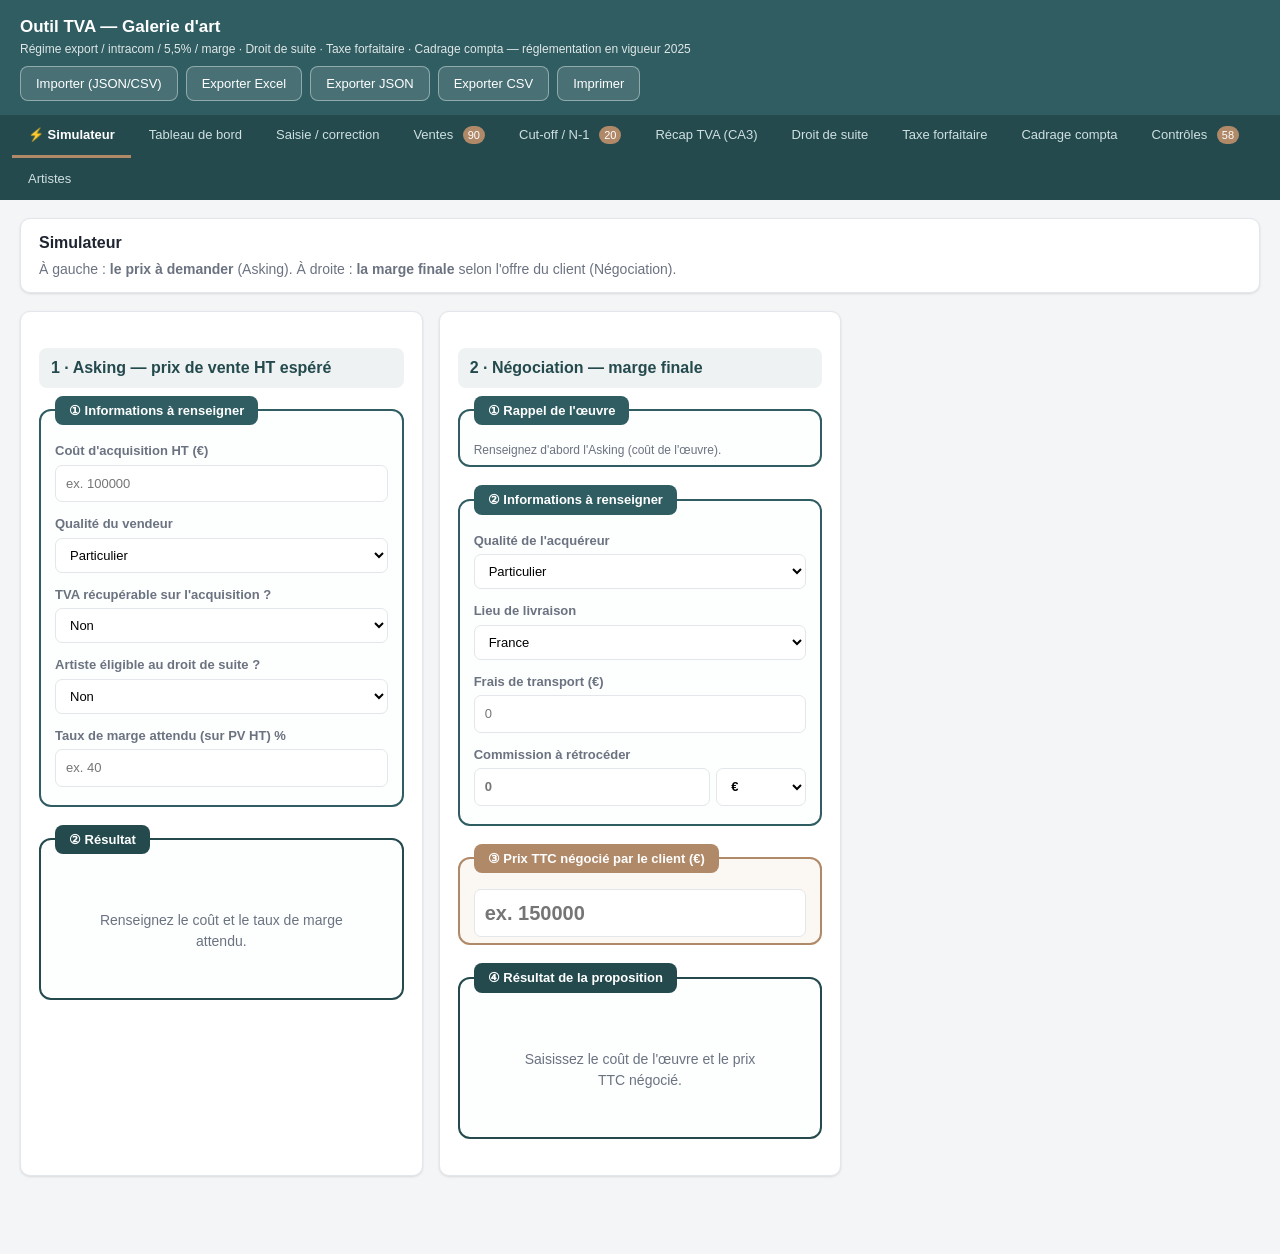
<file: index.html>
<!DOCTYPE html>
<html lang="fr">
<head>
<meta charset="utf-8">
<meta name="viewport" content="width=device-width, initial-scale=1">
<title>Outil TVA — Galerie d'art</title>
<link rel="stylesheet" href="styles.css">
</head>
<body>

<header class="app">
  <div>
    <h1>Outil TVA — Galerie d'art</h1>
    <div class="sub">Régime export / intracom / 5,5% / marge · Droit de suite · Taxe forfaitaire · Cadrage compta — réglementation en vigueur 2025</div>
  </div>
  <div class="tools">
    <button class="btn ghost" id="btn-import">Importer (JSON/CSV)</button>
    <button class="btn ghost" id="btn-export-xlsx">Exporter Excel</button>
    <button class="btn ghost" id="btn-export-json">Exporter JSON</button>
    <button class="btn ghost" id="btn-export-csv">Exporter CSV</button>
    <button class="btn ghost" id="btn-print">Imprimer</button>
    <input type="file" id="file-input" accept=".json,.csv" hidden>
  </div>
</header>

<nav class="tabs" id="tabs">
  <button data-view="simulateur" class="active">⚡ Simulateur</button>
  <button data-view="dashboard">Tableau de bord</button>
  <button data-view="saisie">Saisie / correction</button>
  <button data-view="ventes">Ventes <span class="badge zero" id="badge-ventes">0</span></button>
  <button data-view="cutoff">Cut-off / N-1 <span class="badge zero" id="badge-cutoff">0</span></button>
  <button data-view="tva">Récap TVA (CA3)</button>
  <button data-view="ds">Droit de suite</button>
  <button data-view="tf">Taxe forfaitaire</button>
  <button data-view="cadrage">Cadrage compta</button>
  <button data-view="controles">Contrôles <span class="badge zero" id="badge-controles">0</span></button>
  <button data-view="artistes">Artistes</button>
</nav>

<main>

<!-- ============ SIMULATEUR (écran principal) ============ -->
<section class="view active" id="view-simulateur">
  <div class="panel" style="padding:12px 18px">
    <h2 style="margin:0">Simulateur</h2>
    <p class="lead" style="margin:4px 0 0">À gauche : <b>le prix à demander</b> (Asking). À droite : <b>la marge finale</b> selon l'offre du client (Négociation).</p>
  </div>

  <div class="grid wide">
    <!-- ===== 1. ASKING ===== -->
    <div class="panel">
      <h3>1 · Asking — prix de vente HT espéré</h3>
      <fieldset>
        <legend>① Informations à renseigner</legend>
        <label class="fld"><span>Coût d'acquisition HT (€)</span><input id="sim-cout" type="number" step="0.01" inputmode="decimal" placeholder="ex. 100000"></label>
        <label class="fld"><span>Qualité du vendeur</span>
          <select id="sim-achat-aupres"><option value="particulier">Particulier</option><option value="professionnel">Professionnel</option></select></label>
        <label class="fld"><span>TVA récupérable sur l'acquisition ?</span>
          <select id="sim-tva-recup"><option value="non">Non</option><option value="oui">Oui</option></select></label>
        <label class="fld"><span>Artiste éligible au droit de suite ?</span>
          <select id="sim-ds-eligible"><option value="non">Non</option><option value="oui">Oui</option></select></label>
        <label class="fld"><span>Taux de marge attendu (sur PV HT) %</span><input id="sim-taux" type="number" step="0.1" inputmode="decimal" placeholder="ex. 40"></label>
      </fieldset>
      <fieldset class="resultat">
        <legend>② Résultat</legend>
        <div id="asking-result"></div>
      </fieldset>
    </div>

    <!-- ===== 2. NÉGOCIATION ===== -->
    <div class="panel">
      <h3>2 · Négociation — marge finale</h3>
      <fieldset>
        <legend>① Rappel de l'œuvre</legend>
        <div id="nego-rappel" class="hint" style="margin:0">Renseignez d'abord l'Asking.</div>
      </fieldset>
      <fieldset>
        <legend>② Informations à renseigner</legend>
        <label class="fld"><span>Qualité de l'acquéreur</span>
          <select id="sim-acquereur"><option value="particulier">Particulier</option><option value="professionnel">Professionnel</option></select></label>
        <label class="fld"><span>Lieu de livraison</span>
          <select id="sim-lieu"><option value="FR">France</option><option value="CEE">CEE (UE)</option><option value="MONACO">Monaco</option><option value="EXPORT">Export (hors UE)</option></select></label>
        <label class="fld"><span>Frais de transport (€)</span><input id="sim-transport" type="number" step="0.01" inputmode="decimal" placeholder="0"></label>
        <label class="fld"><span>Commission à rétrocéder</span>
          <span style="display:flex;gap:6px"><input id="sim-commission" type="number" step="0.01" inputmode="decimal" placeholder="0" style="flex:1">
          <select id="sim-commission-unite" style="max-width:90px"><option value="eur">€</option><option value="pct">% HT</option></select></span></label>
      </fieldset>
      <fieldset class="accent">
        <legend>③ Prix TTC négocié par le client (€)</legend>
        <input id="sim-ttc-nego" type="number" step="0.01" inputmode="decimal" placeholder="ex. 150000" style="font-size:20px;font-weight:600">
      </fieldset>
      <fieldset class="resultat">
        <legend>④ Résultat de la proposition</legend>
        <div id="nego-result"></div>
      </fieldset>
    </div>
  </div>
</section>

<!-- ============ 0. TABLEAU DE BORD ============ -->
<section class="view" id="view-dashboard">
  <div class="panel">
    <h2>Tableau de bord</h2>
    <p class="lead">Vue d'ensemble de l'activité : chiffre d'affaires, marge, et classements. Filtrable par période.</p>
    <div class="toolbar">
      <label class="fld" style="margin:0"><span>Du</span><input id="db-from" type="date"></label>
      <label class="fld" style="margin:0"><span>Au</span><input id="db-to" type="date"></label>
      <button class="btn secondary small" id="db-reset-period">Toute la période</button>
    </div>
    <div id="db-kpi" class="kpi-row"></div>
  </div>
  <div class="grid wide">
    <div class="panel"><h3>Top 10 — plus grosses ventes</h3><div id="db-top-ventes"></div></div>
    <div class="panel"><h3>Top 10 — plus gros taux de marge</h3><div id="db-top-taux"></div></div>
    <div class="panel"><h3>Top artistes (CA &amp; marge)</h3><div id="db-top-artistes"></div></div>
    <div class="panel"><h3>Répartition du CA par régime de TVA</h3><div id="db-repartition"></div></div>
  </div>
</section>

<!-- ============ 1. SAISIE GUIDÉE ============ -->
<section class="view" id="view-saisie">
  <div class="panel">
    <h2 id="saisie-titre">Saisie / correction d'une vente</h2>
    <p class="lead">Répondez aux questions : l'outil détermine automatiquement le régime de TVA, le droit de suite et la taxe forfaitaire, et signale les points à vérifier. Pour <b>corriger</b> une vente existante, utilisez le bouton <b>« Éditer »</b> dans l'onglet <b>Ventes</b> (ou modifiez ci-dessous puis « Enregistrer »).</p>

    <form id="form-vente">
      <input type="hidden" id="f-id">

      <fieldset>
        <legend>Identification</legend>
        <div class="grid">
          <label class="fld"><span>N° de ligne (compta)</span><input id="f-ligneCompta" type="text" placeholder="ex. 1"></label>
          <label class="fld"><span>N° de facture</span><input id="f-numFacture" type="text" placeholder="ex. 2506059"></label>
          <label class="fld"><span>Date de facture</span><input id="f-dateFacture" type="date"></label>
          <label class="fld"><span>Artiste</span><input id="f-artiste" type="text"></label>
          <label class="fld"><span>Œuvre</span><input id="f-oeuvre" type="text"></label>
          <label class="fld"><span>Référence</span><input id="f-refSiam" type="text"></label>
        </div>
      </fieldset>

      <fieldset>
        <legend>Nature du bien vendu</legend>
        <div class="q-box"><span class="q">Que vendez-vous exactement ?</span> Le taux réduit de 5,5% est réservé aux œuvres d'art, objets de collection et d'antiquité (réforme 1/1/2025).</div>
        <div class="grid">
          <label class="fld"><span>Nature du bien</span><select id="f-natureBien"></select></label>
          <label class="fld"><span>Œuvre originale ?</span>
            <select id="f-oeuvreOriginale"><option value="">—</option><option value="oui">Oui</option><option value="non">Non</option></select></label>
        </div>
      </fieldset>

      <fieldset>
        <legend>Montants</legend>
        <div class="grid">
          <label class="fld"><span>Prix de vente TTC (€)</span><input id="f-venteTTC" type="number" step="0.01"></label>
          <label class="fld"><span>Valeur en stock (achat sur stock) (€)</span><input id="f-venteSurStock" type="number" step="0.01"></label>
          <label class="fld"><span>Prix d'achat de l'année (€)</span><input id="f-achats2026" type="number" step="0.01"></label>
          <label class="fld"><span>Frais accessoires (€)</span><input id="f-fraisAccessoiresHT" type="number" step="0.01"></label>
          <label class="fld"><span>Commissions (€)</span><input id="f-commissions" type="number" step="0.01"></label>
        </div>
        <div class="hint">Coût d'acquisition retenu pour la marge = valeur en stock + prix d'achat de l'année. La marge nette déduit en plus les frais accessoires et les commissions.</div>
      </fieldset>

      <fieldset>
        <legend>Acquisition de l'œuvre par la galerie</legend>
        <div class="q-box"><span class="q">Comment la galerie a-t-elle acquis l'œuvre ?</span> C'est ce qui détermine si le régime de la marge est possible (interdit si achat au taux réduit depuis 2025).</div>
        <label class="fld"><span>Mode d'acquisition</span><select id="f-modeAcquisition"></select></label>
      </fieldset>

      <fieldset>
        <legend>Client &amp; destination</legend>
        <div class="grid">
          <label class="fld"><span>Client</span><input id="f-client" type="text"></label>
          <label class="fld"><span>Pays</span><input id="f-pays" type="text"></label>
          <label class="fld"><span>Zone</span><select id="f-zone"></select></label>
          <label class="fld"><span>Type de client</span><select id="f-typeClient"></select></label>
          <label class="fld"><span>N° TVA intracom (UE pro)</span><input id="f-numTvaIntra" type="text"></label>
        </div>
        <div class="grid">
          <label class="fld"><span>Justificatif d'export (hors UE) ?</span>
            <select id="f-justificatifExport"><option value="">—</option><option value="oui">Oui</option><option value="non">Non</option></select></label>
          <label class="fld"><span>Preuve transport hors France (intracom) ?</span>
            <select id="f-transportHorsFR"><option value="">—</option><option value="oui">Oui</option><option value="non">Non</option></select></label>
          <label class="fld"><span>Option droit commun 5,5% (art. 297 C) ?</span>
            <select id="f-optionDroitCommun"><option value="">—</option><option value="oui">Oui (renoncer à la marge)</option><option value="non">Non</option></select></label>
        </div>
      </fieldset>

      <fieldset>
        <legend>Régime saisi par l'utilisateur (facultatif — pour contrôle)</legend>
        <div class="hint">Si vous indiquez le régime que vous comptiez appliquer, l'outil le confronte à sa propre détermination et vous alerte en cas de divergence.</div>
        <label class="fld"><span>Régime envisagé</span>
          <select id="f-regimeChoisi">
            <option value="">— (laisser l'outil décider)</option>
            <option value="EXPORT">Exportation exonérée</option>
            <option value="INTRACOM">Livraison intracom exonérée</option>
            <option value="DC_55">Droit commun 5,5%</option>
            <option value="DC_20">Droit commun 20%</option>
            <option value="MARGE">Régime de la marge</option>
            <option value="MARGE_FORFAITAIRE">Marge forfaitaire 30% (ancien régime)</option>
          </select></label>
        <label class="fld" style="display:flex;align-items:center;gap:8px"><input id="f-fae" type="checkbox" style="width:auto"><span style="margin:0">Facture à établir (FAE) — poste de bilan, <b>hors CA</b> (onglet Cut-off)</span></label>
      </fieldset>

      <fieldset>
        <legend>Droit de suite</legend>
        <label class="fld"><span>Décision (reprise d'une analyse existante)</span>
          <select id="f-ds-applicabiliteManuelle">
            <option value="">Selon les conditions ci-dessous</option>
            <option value="oui">Applicable (forcer)</option>
            <option value="non">Non applicable (forcer)</option>
          </select></label>
        <div class="grid">
          <label class="fld"><span>1ère cession par l'artiste ?</span>
            <select id="f-ds-premiereCession"><option value="">—</option><option value="non">Non (revente)</option><option value="oui">Oui (1ère vente)</option></select></label>
          <label class="fld"><span>Artiste vivant ou décédé ≤ 70 ans ?</span>
            <select id="f-ds-artisteVivantOuMoins70"><option value="">—</option><option value="oui">Oui</option><option value="non">Non (+ 70 ans)</option></select></label>
          <label class="fld"><span>Vente soumise / établie en France ?</span>
            <select id="f-ds-venteSoumiseFrance"><option value="">—</option><option value="oui">Oui</option><option value="non">Non</option></select></label>
          <label class="fld"><span>Acquise directement de l'artiste &lt; 3 ans ?</span>
            <select id="f-ds-acquiseDirecteArtisteMoins3ans"><option value="">—</option><option value="non">Non</option><option value="oui">Oui</option></select></label>
        </div>
      </fieldset>

      <fieldset>
        <legend>Taxe forfaitaire sur les objets précieux</legend>
        <div class="q-box"><span class="q">Le vendeur (cédant) est-il un particulier ?</span> La taxe forfaitaire ne concerne que les cessions par des particuliers ; la galerie intermédiaire en France la verse pour leur compte.</div>
        <label class="fld"><span>Décision (reprise d'une analyse existante)</span>
          <select id="f-tf-applicabiliteManuelle">
            <option value="">Selon les conditions ci-dessous</option>
            <option value="oui">Applicable (forcer)</option>
            <option value="non">Non applicable (forcer)</option>
          </select></label>
        <div class="grid">
          <label class="fld"><span>Vendeur particulier ?</span>
            <select id="f-tf-vendeurParticulier"><option value="">—</option><option value="non">Non</option><option value="oui">Oui</option></select></label>
          <label class="fld"><span>Type d'objet</span>
            <select id="f-tf-typeObjet"><option value="art">Objet d'art / collection / antiquité (6%)</option><option value="metaux">Métaux précieux (11%)</option></select></label>
          <label class="fld"><span>Vendeur domicilié en France ?</span>
            <select id="f-tf-vendeurDomicilieFR"><option value="oui">Oui (+0,5% CRDS)</option><option value="non">Non</option></select></label>
          <label class="fld"><span>Option régime plus-values réelles ?</span>
            <select id="f-tf-optionPlusValue"><option value="">—</option><option value="non">Non</option><option value="oui">Oui</option></select></label>
          <label class="fld"><span>Prix de cession (si ≠ prix de vente)</span><input id="f-tf-prixCession" type="number" step="0.01"></label>
        </div>
      </fieldset>

      <label class="fld"><span>Commentaire</span><textarea id="f-commentaire" rows="2"></textarea></label>

      <div class="toolbar">
        <button type="button" class="btn" id="btn-evaluer">Évaluer en direct</button>
        <button type="submit" class="btn">Enregistrer la vente</button>
        <button type="button" class="btn secondary" id="btn-reset">Nouvelle saisie</button>
      </div>
    </form>
  </div>

  <div class="panel" id="live-result" style="display:none">
    <h2>Résultat de l'analyse</h2>
    <div id="live-result-body"></div>
  </div>
</section>

<!-- ============ 2. VENTES ============ -->
<section class="view" id="view-ventes">
  <div class="panel">
    <div class="toolbar">
      <h2 style="margin:0">Ventes enregistrées</h2>
      <div class="spacer"></div>
      <button class="btn secondary small" id="btn-reload-seed">Recharger l'historique d'origine</button>
      <button class="btn secondary small" id="btn-demo">Charger un jeu d'exemple</button>
      <button class="btn danger small" id="btn-clear">Tout effacer</button>
    </div>
    <div id="ventes-table"></div>
  </div>
</section>

<!-- ============ CUT-OFF / N-1 ============ -->
<section class="view" id="view-cutoff">
  <div class="panel">
    <h2>Cut-off &amp; factures à établir <span style="font-size:13px;color:var(--muted)">(hors CA de l'exercice)</span></h2>
    <p class="lead">Lignes rattachées à l'exercice antérieur (<b>PCA / cut-off N-1</b>) et <b>factures à établir (FAE)</b>, séparées des ventes de l'année. Elles n'entrent pas dans le CA ni le tableau de bord, mais restent prises en compte dans le <b>cadrage comptable</b> (comptes de cut-off 70709xxx). Cliquez une ligne pour la corriger.</p>
    <div id="cutoff-table"></div>
  </div>
</section>

<!-- ============ 3. RÉCAP TVA ============ -->
<section class="view" id="view-tva">
  <div class="panel">
    <h2>Récapitulatif TVA collectée — préparation CA3</h2>
    <p class="lead">Ventilation par régime et par ligne de la déclaration. À reporter sur la CA3.</p>
    <div id="kpi-tva" class="kpi-row"></div>
    <div id="tva-table"></div>
  </div>
</section>

<!-- ============ 4. DROIT DE SUITE ============ -->
<section class="view" id="view-ds">
  <div class="panel">
    <h2>Droit de suite</h2>
    <p class="lead">Œuvres pour lesquelles le droit de suite est dû, avec barème dégressif (plafond 12 500 €).</p>
    <div id="ds-table"></div>
    <details class="ref"><summary>Rappel des conditions et du barème</summary>
      <p>Œuvre originale graphique/plastique, revente avec intervention d'un professionnel, prix ≥ 750 € HT, artiste vivant ou décédé ≤ 70 ans.
      Barème : 4% ≤ 50 000 ; 3% jusqu'à 200 000 ; 1% jusqu'à 350 000 ; 0,5% jusqu'à 500 000 ; 0,25% au-delà — plafond 12 500 €.
      Exonération du revendeur si œuvre acquise directement de l'artiste &lt; 3 ans et prix &lt; 10 000 €.</p>
    </details>
  </div>
</section>

<!-- ============ 5. TAXE FORFAITAIRE ============ -->
<section class="view" id="view-tf">
  <div class="panel">
    <h2>Taxe forfaitaire sur les objets précieux</h2>
    <p class="lead">Cessions par des particuliers (art. 150 VI s. CGI). La galerie, intermédiaire en France, déclare et verse pour leur compte.</p>
    <div id="tf-table"></div>
    <details class="ref"><summary>Rappel</summary>
      <p>Taux : 6% (objets d'art/collection/antiquité/bijoux) ou 11% (métaux précieux), + 0,5% CRDS si vendeur domicilié en France.
      Exonérée si prix de cession ≤ 5 000 €. Assiette = prix de cession (commission non déductible). Option possible pour le régime réel des plus-values.</p>
    </details>
  </div>
</section>

<!-- ============ 6. CADRAGE COMPTA ============ -->
<section class="view" id="view-cadrage">
  <div class="panel">
    <h2>Cadrage avec la comptabilité (Balance Générale)</h2>
    <p class="lead">Trois volets : <b>A.</b> le CA par compte (classe 70), <b>B.</b> la TVA collectée, <b>C.</b> les achats &amp; coûts (classe 6). Les soldes de la Balance sont pré-chargés ; les écarts BG − outil s'affichent automatiquement.</p>
    <div id="cadrage-table"></div>
  </div>
</section>

<!-- ============ 8. ARTISTES (référentiel) ============ -->
<section class="view" id="view-artistes">
  <div class="panel">
    <h2>Référentiel artistes</h2>
    <p class="lead">Renseignez une fois, par artiste, le statut au regard du <b>droit de suite</b> (artiste vivant ou décédé depuis ≤ 70 ans) et de la <b>taxe forfaitaire</b>. Ces valeurs se propagent automatiquement à toutes les ventes de l'artiste — sauf décision saisie ligne par ligne, qui reste prioritaire.</p>
    <div class="toolbar">
      <button class="btn secondary small" id="btn-recenser">Recenser les artistes de l'historique</button>
      <div class="spacer"></div>
    </div>
    <div id="artistes-table"></div>
    <fieldset style="margin-top:14px">
      <legend>Ajouter / mettre à jour un artiste</legend>
      <div class="grid">
        <label class="fld"><span>Nom de l'artiste</span><input id="art-nom" type="text"></label>
        <label class="fld"><span>Année de décès <small>(vide = vivant)</small></span><input id="art-deces" type="number" placeholder="ex. 2008"></label>
        <label class="fld"><span>Droit de suite — artiste éligible</span>
          <select id="art-dds"><option value="oui">Oui (vivant ou décédé ≤ 70 ans)</option><option value="non">Non (décédé depuis + de 70 ans)</option><option value="">—</option></select></label>
        <label class="fld"><span>Organisme (reversement droit de suite)</span>
          <select id="art-organisme"><option value="ADAGP">ADAGP</option><option value="Ayants droit">Ayants droit</option><option value="Autre">Autre</option><option value="">—</option></select></label>
        <label class="fld"><span>Taxe forfaitaire (défaut)</span>
          <select id="art-tf"><option value="">— (selon la vente)</option><option value="non">Non applicable</option><option value="oui">Applicable</option></select></label>
        <label class="fld"><span>Type d'objet (taxe forf.)</span>
          <select id="art-typeObjet"><option value="art">Objet d'art (6,5%)</option><option value="metaux">Métaux précieux (11,5%)</option></select></label>
        <label class="fld"><span>Note</span><input id="art-note" type="text"></label>
      </div>
      <button type="button" class="btn small" id="btn-art-add">Enregistrer l'artiste</button>
    </fieldset>
    <div class="disclaimer">Le droit de suite reste subordonné aux autres conditions (œuvre originale, revente, prix ≥ 750 €…) ; le référentiel ne pré-renseigne que le statut de l'artiste. La taxe forfaitaire dépend avant tout de la qualité du vendeur (particulier) : le défaut par artiste n'est qu'une commodité, à valider par vente.</div>
  </div>
</section>

<!-- ============ 7. CONTRÔLES ============ -->
<section class="view" id="view-controles">
  <div class="panel">
    <h2>Contrôles &amp; questions d'orientation</h2>
    <p class="lead">Points à vérifier détectés sur l'ensemble des ventes. Traitez en priorité les alertes rouges (erreurs probables).</p>
    <div id="controles-body"></div>
    <div class="disclaimer">
      Outil d'aide à la décision conçu pour le suivi d'une galerie d'art — réglementation en vigueur au 1er janvier 2025
      (CGI art. 278-0 bis, 297 A, 297 C ; droit de suite ; art. 150 VI et s.). Ne se substitue pas à l'analyse du conseil.
      Vérifiez les paramètres dans <code>regles.js</code> à chaque loi de finances.
    </div>
  </div>
</section>

</main>

<script src="regles.js"></script>
<script src="historique_seed.js"></script>
<script src="app.js"></script>
</body>
</html>
</file>
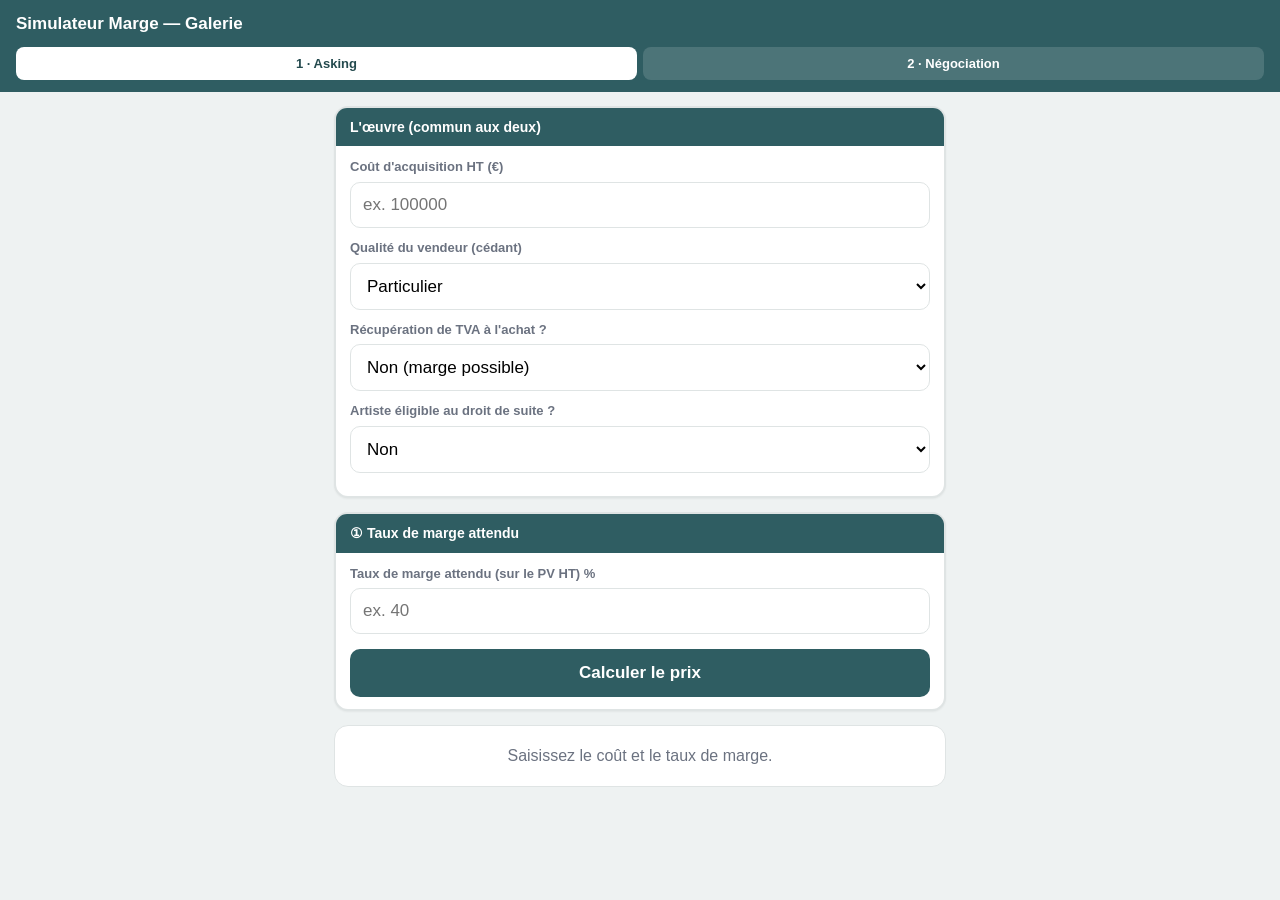
<file: simulateur.html>
<!DOCTYPE html>
<html lang="fr">
<head>
<meta charset="utf-8">
<meta name="viewport" content="width=device-width, initial-scale=1, viewport-fit=cover">
<meta name="theme-color" content="#2f5d62">
<meta name="apple-mobile-web-app-capable" content="yes">
<meta name="apple-mobile-web-app-status-bar-style" content="black-translucent">
<meta name="apple-mobile-web-app-title" content="Marge Galerie">
<link rel="manifest" href="manifest.webmanifest">
<link rel="apple-touch-icon" href="icon-180.png">
<link rel="icon" href="icon.svg" type="image/svg+xml">
<title>Simulateur Marge — Galerie</title>
<style>
  *{box-sizing:border-box;-webkit-tap-highlight-color:transparent;}
  :root{--brand:#2f5d62;--brand-d:#244a4e;--bg:#eef2f2;--ink:#1f2530;--muted:#6b7280;--line:#dfe4e4;--ok:#1b5e20;--okbg:#e7f4e8;--danger:#b3261e;--accent:#b08968;}
  html,body{margin:0;background:var(--bg);color:var(--ink);font:16px/1.45 -apple-system,"Segoe UI",Roboto,Helvetica,Arial,sans-serif;}
  header{background:var(--brand);color:#fff;padding:calc(env(safe-area-inset-top) + 12px) 16px 12px;position:sticky;top:0;z-index:5;}
  header h1{margin:0;font-size:17px;font-weight:600;}
  .tabs{display:flex;gap:6px;margin-top:10px;}
  .tabs button{flex:1;background:rgba(255,255,255,.14);color:#fff;border:0;padding:9px;border-radius:8px;font-size:13px;font-weight:600;}
  .tabs button.on{background:#fff;color:var(--brand-d);}
  main{padding:14px;max-width:640px;margin:0 auto;}
  .card{background:#fff;border:2px solid var(--line);border-radius:14px;padding:0 14px 12px;margin-bottom:14px;box-shadow:0 1px 2px rgba(0,0,0,.05);}
  .card h2{font-size:14px;margin:0 -14px 12px;color:#fff;background:var(--brand);padding:9px 14px;border-radius:11px 11px 0 0;}
  .card.accent{border-color:var(--accent);}
  .card.accent h2{background:var(--accent);}
  label.f{display:block;margin-bottom:11px;}
  label.f>span{display:block;font-size:13px;color:var(--muted);font-weight:600;margin-bottom:5px;}
  input,select{width:100%;padding:12px;font-size:17px;border:1px solid var(--line);border-radius:10px;background:#fff;}
  .btn{width:100%;padding:14px;font-size:17px;font-weight:600;background:var(--brand);color:#fff;border:0;border-radius:10px;margin-top:4px;}
  .pane{display:none;} .pane.on{display:block;}
  .res{border:1px solid var(--line);border-radius:14px;padding:14px;background:#fff;margin-top:4px;}
  .res .lbl{font-size:13px;color:var(--muted);font-weight:600;}
  .res .big{font-size:30px;font-weight:800;color:var(--brand-d);margin:2px 0 8px;}
  .res .big.ko{color:var(--danger);}
  .line{display:flex;justify-content:space-between;font-size:14px;padding:4px 0;border-top:1px solid #f0f3f3;}
  .tag{display:inline-block;padding:3px 10px;border-radius:12px;font-size:12px;font-weight:600;}
  .EXPORT,.INTRACOM{background:#e8eef9;color:#1b3a72;}.DC_55{background:var(--okbg);color:var(--ok);}.DC_20{background:#fde9d9;color:#8a4b00;}.MARGE{background:#e3eef0;color:var(--brand-d);}
  .note{font-size:12px;color:var(--muted);padding:10px;background:#f7f9f9;border-radius:10px;border-left:3px solid var(--accent);margin-top:8px;}
  .empty{color:var(--muted);text-align:center;padding:18px;}
</style>
</head>
<body>
<header>
  <h1>Simulateur Marge — Galerie</h1>
  <div class="tabs"><button id="t1" class="on" type="button">1 · Asking</button><button id="t2" type="button">2 · Négociation</button></div>
</header>
<main>
  <div class="card">
    <h2>L'œuvre (commun aux deux)</h2>
    <label class="f"><span>Coût d'acquisition HT (€)</span><input id="cout" type="number" inputmode="decimal" placeholder="ex. 100000"></label>
    <label class="f"><span>Qualité du vendeur (cédant)</span><select id="achat"><option value="particulier">Particulier</option><option value="professionnel">Professionnel</option></select></label>
    <label class="f"><span>Récupération de TVA à l'achat ?</span><select id="tvarecup"><option value="non">Non (marge possible)</option><option value="oui">Oui (droit commun)</option></select></label>
    <label class="f"><span>Artiste éligible au droit de suite ?</span><select id="dseli"><option value="non">Non</option><option value="oui">Oui</option></select></label>
  </div>

  <div class="pane on" id="pane1">
    <div class="card">
      <h2>① Taux de marge attendu</h2>
      <label class="f"><span>Taux de marge attendu (sur le PV HT) %</span><input id="taux" type="number" inputmode="decimal" placeholder="ex. 40"></label>
      <button class="btn" id="calc1" type="button">Calculer le prix</button>
    </div>
    <div id="res1"></div>
  </div>

  <div class="pane" id="pane2">
    <div class="card">
      <h2>② Informations à renseigner</h2>
      <label class="f"><span>Qualité de l'acquéreur</span><select id="acq"><option value="particulier">Particulier</option><option value="professionnel">Professionnel</option></select></label>
      <label class="f"><span>Lieu de livraison</span><select id="lieu"><option value="FR">France</option><option value="CEE">CEE (UE)</option><option value="MONACO">Monaco</option><option value="EXPORT">Export (hors UE)</option></select></label>
      <label class="f"><span>Frais de transport (€)</span><input id="transport" type="number" inputmode="decimal" placeholder="0"></label>
      <label class="f"><span>Commission à rétrocéder</span>
        <span style="display:flex;gap:6px"><input id="commission" type="number" inputmode="decimal" placeholder="0" style="flex:1"><select id="commu" style="max-width:90px"><option value="eur">€</option><option value="pct">% HT</option></select></span></label>
    </div>
    <div class="card accent">
      <h2>③ Prix TTC négocié par le client (€)</h2>
      <input id="ttcnego" type="number" inputmode="decimal" placeholder="ex. 150000" style="font-size:22px;font-weight:700">
      <button class="btn" id="calc2" type="button" style="margin-top:10px">Calculer la marge</button>
    </div>
    <div id="res2"></div>
  </div>
</main>

<script>
var TR=0.055, TM=0.20, BAR=[[50000,.04],[200000,.03],[350000,.01],[500000,.005],[Infinity,.0025]], PLAF=12500, SEUIL=750;
function num(x){if(x===""||x==null)return 0;var n=parseFloat(String(x).replace(/\s/g,"").replace(",","."));return isNaN(n)?0:n;}
function r2(x){return Math.round((x+Number.EPSILON)*100)/100;}
function f0(n){return Number(n).toLocaleString("fr-FR",{maximumFractionDigits:0});}
function pct(n){return (n*100).toLocaleString("fr-FR",{maximumFractionDigits:1})+" %";}
function baremeDS(p){if(p<SEUIL)return 0;var reste=p,t=0,bb=0;for(var i=0;i<BAR.length;i++){var pl=BAR[i][0],tx=BAR[i][1],a=Math.max(0,Math.min(reste,pl-bb));t+=a*tx;reste-=a;bb=pl;if(reste<=0)break;}return Math.min(t,PLAF);}
function oeuvre(){return {C:num(v("cout")), margeElig:v("tvarecup")!=="oui", dsElig:v("dseli")==="oui"};}
function v(id){return document.getElementById(id).value;}
var LBL={EXPORT:"Exportation exonérée",INTRACOM:"Livraison intracom exonérée",DC_55:"Droit commun 5,5%",MARGE:"Régime de la marge"};

function asking(){
  var o=oeuvre(), taux=num(v("taux"))/100, box=document.getElementById("res1");
  if(!o.C||!taux){box.innerHTML='<div class="res empty">Saisissez le coût et le taux de marge.</div>';return;}
  var pv=(taux<1)?r2(o.C/(1-taux)):0, marge=r2(pv-o.C), ds=o.dsElig?r2(baremeDS(pv)):0;
  var h='<div class="res">'+
    '<div class="line" style="border-top:0"><span>Coût de revient HT</span><b>'+f0(o.C)+' €</b></div>'+
    '<div class="line"><span>+ Marge HT ('+pct(taux)+')</span><b>'+f0(marge)+' €</b></div>'+
    '<div class="lbl" style="margin-top:8px">= Prix de vente HT espéré</div><div class="big">'+f0(pv)+' €</div>'+
    '<div class="line"><span>Régime probable</span><b>'+(o.margeElig?"Marge":"Droit commun 5,5%")+'</b></div>'+
    '<div class="line"><span>Prix TTC indicatif (France 5,5%)</span><b>'+f0(r2(pv*(1+TR)))+' €</b></div>';
  if(o.dsElig) h+='<div class="line"><span>Droit de suite estimé</span><b>'+f0(ds)+' €</b></div>';
  box.innerHTML=h+'</div>';
}
function nego(){
  var o=oeuvre(), ttc=num(v("ttcnego")), transport=num(v("transport")), lieu=v("lieu"), acq=v("acq"), box=document.getElementById("res2");
  var commVal=num(v("commission")), commPct=v("commu")==="pct";
  if(!o.C||!ttc){box.innerHTML='<div class="res empty">Saisissez le coût et le prix TTC négocié.</div>';return;}
  var exo=false,fixe=null;
  if(lieu==="EXPORT"){exo=true;fixe="EXPORT";} else if(lieu==="CEE"&&acq==="professionnel"){exo=true;fixe="INTRACOM";}
  var dsOk=o.dsElig&&lieu!=="EXPORT";
  function calc(rg){var tva=0; if(rg==="DC_55")tva=ttc*TR/(1+TR); else if(rg==="MARGE")tva=Math.max(0,ttc-o.C)*TM/(1+TM);
    var ht=ttc-tva, ds=dsOk?baremeDS(ht):0, comm=commPct?ht*commVal/100:commVal, m=ht-o.C-transport-ds-comm;
    return {rg:rg,tva:r2(tva),ht:r2(ht),ds:r2(ds),comm:r2(comm),m:r2(m),tx:ht?m/ht:0};}
  var best,alt=null;
  if(exo){best=calc(fixe);} else {var cands=o.margeElig?["DC_55","MARGE"]:["DC_55"]; cands.forEach(function(rg){var r=calc(rg); if(!best||r.m>best.m){alt=best;best=r;}else alt=r;});}
  var h='<div class="res">'+
    '<div class="line" style="border-top:0"><span>Prix TTC négocié</span><b>'+f0(ttc)+' €</b></div>'+
    '<div class="line"><span>TVA à reverser <span class="tag '+best.rg+'">'+LBL[best.rg]+'</span></span><b>'+(best.tva>0?f0(best.tva)+' €':'exonérée')+'</b></div>'+
    '<div class="line"><span>= Prix HT réalisé</span><b>'+f0(best.ht)+' €</b></div>'+
    '<div class="line"><span>− Coût d\'acquisition HT</span><b>'+f0(o.C)+' €</b></div>'+
    '<div class="line"><span>− Droit de suite à reverser</span><b>'+f0(best.ds)+' €</b></div>'+
    '<div class="line"><span>− Commission HT à rétrocéder</span><b>'+f0(best.comm)+' €</b></div>'+
    '<div class="line"><span>− Transport</span><b>'+f0(transport)+' €</b></div>'+
    '<div class="lbl" style="margin-top:8px">= Marge nette HT</div><div class="big'+(best.m<0?' ko':'')+'">'+f0(best.m)+' € <span style="font-size:14px;color:var(--muted)">('+pct(best.tx)+')</span></div></div>';
  if(alt&&!exo&&o.margeElig) h+='<div class="note">Régime le plus avantageux retenu. Autre option ('+LBL[alt.rg]+') : marge '+f0(alt.m)+' €.</div>';
  var taux=num(v("taux"));
  if(taux){var pv=r2(o.C/(1-taux/100)), askMarge=r2(pv-o.C-(o.dsElig?baremeDS(pv):0)), diff=r2(best.m-askMarge);
    h+='<div class="note">Objectif (asking) : marge '+f0(askMarge)+' € — '+(diff>=0?'au-dessus de +'+f0(diff)+' €':'en dessous de '+f0(diff)+' €')+'.</div>';}
  box.innerHTML=h;
}
function render(){asking();nego();}
["cout","achat","tvarecup","dseli","taux","acq","lieu","transport","commission","commu","ttcnego"].forEach(function(id){
  var e=document.getElementById(id); if(!e)return; ["input","change","keyup"].forEach(function(ev){e.addEventListener(ev,render);});
});
document.getElementById("calc1").addEventListener("click",render);
document.getElementById("calc2").addEventListener("click",render);
function tab(n){document.getElementById("t1").classList.toggle("on",n===1);document.getElementById("t2").classList.toggle("on",n===2);
  document.getElementById("pane1").classList.toggle("on",n===1);document.getElementById("pane2").classList.toggle("on",n===2);}
document.getElementById("t1").addEventListener("click",function(){tab(1);});
document.getElementById("t2").addEventListener("click",function(){tab(2);});
render();
if("serviceWorker" in navigator && location.protocol.indexOf("http")===0){navigator.serviceWorker.register("service-worker.js").catch(function(){});}
</script>
</body>
</html>
</file>
<file: styles.css>
/* Outil TVA Galerie d'art — styles */
:root {
  --bg: #f4f5f7;
  --panel: #ffffff;
  --ink: #1f2530;
  --muted: #6b7280;
  --line: #e3e6ea;
  --brand: #2f5d62;
  --brand-d: #244a4e;
  --accent: #b08968;
  --danger: #b3261e;
  --danger-bg: #fdecea;
  --warn: #8a6100;
  --warn-bg: #fff4d6;
  --info: #1b4f72;
  --info-bg: #e8f1f9;
  --ok: #1b5e20;
  --ok-bg: #e7f4e8;
  --radius: 10px;
  --shadow: 0 1px 3px rgba(0,0,0,.08), 0 1px 2px rgba(0,0,0,.04);
}
* { box-sizing: border-box; }
body {
  margin: 0; background: var(--bg); color: var(--ink);
  font: 14px/1.5 -apple-system, "Segoe UI", Roboto, Helvetica, Arial, sans-serif;
}
header.app {
  background: var(--brand); color: #fff; padding: 14px 20px;
  display: flex; align-items: center; justify-content: space-between; flex-wrap: wrap; gap: 8px;
}
header.app h1 { font-size: 17px; margin: 0; font-weight: 600; }
header.app .sub { font-size: 12px; opacity: .85; }
header.app .tools { display: flex; gap: 8px; flex-wrap: wrap; }

nav.tabs { display: flex; gap: 2px; background: var(--brand-d); padding: 0 12px; flex-wrap: wrap; }
nav.tabs button {
  background: transparent; color: #cfe0e1; border: 0; padding: 11px 16px; cursor: pointer;
  font-size: 13px; border-bottom: 3px solid transparent;
}
nav.tabs button.active { color: #fff; border-bottom-color: var(--accent); font-weight: 600; }
nav.tabs button .badge {
  display: inline-block; min-width: 18px; padding: 0 5px; margin-left: 6px;
  background: var(--accent); color: #fff; border-radius: 10px; font-size: 11px; line-height: 18px; text-align: center;
}
nav.tabs button .badge.zero { background: #6b8a8c; }

main { padding: 18px 20px 60px; max-width: 1500px; margin: 0 auto; }
.view { display: none; }
.view.active { display: block; }

.panel { background: var(--panel); border: 1px solid var(--line); border-radius: var(--radius); box-shadow: var(--shadow); padding: 18px; margin-bottom: 18px; }
.panel h2 { margin: 0 0 4px; font-size: 16px; }
.panel h3 { margin: 18px 0 8px; font-size: 14px; color: var(--brand-d); }
.panel p.lead { color: var(--muted); margin: 0 0 14px; }

.btn { background: var(--brand); color: #fff; border: 0; padding: 9px 15px; border-radius: 8px; cursor: pointer; font-size: 13px; }
.btn:hover { background: var(--brand-d); }
.btn.secondary { background: #fff; color: var(--brand); border: 1px solid var(--brand); }
.btn.secondary:hover { background: #eef4f4; }
.btn.ghost { background: rgba(255,255,255,.12); color: #fff; border: 1px solid rgba(255,255,255,.4); }
.btn.ghost:hover { background: rgba(255,255,255,.22); }
.btn.small { padding: 5px 10px; font-size: 12px; }
.btn.danger { background: var(--danger); }

label.fld { display: block; margin-bottom: 12px; font-size: 13px; }
label.fld > span { display: block; color: var(--muted); margin-bottom: 4px; font-weight: 600; }
input, select, textarea {
  width: 100%; padding: 8px 10px; border: 1px solid var(--line); border-radius: 7px; font: inherit; background: #fff;
}
input:focus, select:focus, textarea:focus { outline: 2px solid var(--brand); outline-offset: -1px; }
.grid { display: grid; grid-template-columns: repeat(auto-fill, minmax(230px, 1fr)); gap: 0 16px; }
.grid.wide { grid-template-columns: repeat(auto-fill, minmax(320px, 1fr)); }
fieldset { border: 1px solid var(--line); border-radius: 8px; padding: 12px 14px; margin: 0 0 14px; }
fieldset legend { font-weight: 600; color: var(--brand-d); padding: 0 6px; }
.hint { font-size: 12px; color: var(--muted); margin-top: -8px; margin-bottom: 12px; }

.q-box { background: #f7f9f9; border-left: 4px solid var(--accent); padding: 10px 14px; border-radius: 0 8px 8px 0; margin-bottom: 14px; }
.q-box .q { font-weight: 600; }

.result-card { border: 1px solid var(--line); border-radius: 8px; padding: 14px; background: #fbfcfc; }
.result-card .regime { font-size: 18px; font-weight: 700; color: var(--brand-d); }
.result-card .nums { display: grid; grid-template-columns: repeat(auto-fit, minmax(120px,1fr)); gap: 10px; margin-top: 10px; }
.result-card .nums div { background: #fff; border: 1px solid var(--line); border-radius: 7px; padding: 8px; }
.result-card .nums b { display: block; font-size: 16px; }
.result-card .nums small { color: var(--muted); }

table { width: 100%; border-collapse: collapse; font-size: 12.5px; }
table th, table td { padding: 7px 9px; border-bottom: 1px solid var(--line); text-align: left; vertical-align: top; }
table th { background: #eef2f2; position: sticky; top: 0; font-weight: 600; color: var(--brand-d); z-index: 1; }
table tr:hover td { background: #f7fafa; }
table td.num, table th.num { text-align: right; font-variant-numeric: tabular-nums; }
.table-wrap { overflow: auto; max-height: 70vh; border: 1px solid var(--line); border-radius: 8px; }
tfoot td { font-weight: 700; background: #eef2f2; border-top: 2px solid var(--brand); }

.tag { display: inline-block; padding: 2px 8px; border-radius: 12px; font-size: 11px; font-weight: 600; white-space: nowrap; }
.tag.EXPORT { background: #e8eef9; color: #1b3a72; }
.tag.INTRACOM { background: #ece8f7; color: #4a2d72; }
.tag.DC_55 { background: var(--ok-bg); color: var(--ok); }
.tag.DC_20 { background: #fde9d9; color: #8a4b00; }
.tag.MARGE { background: #e3eef0; color: var(--brand-d); }

.alert { padding: 9px 12px; border-radius: 8px; margin-bottom: 8px; font-size: 13px; border: 1px solid transparent; }
.alert.danger { background: var(--danger-bg); color: var(--danger); border-color: #f3c5c1; }
.alert.warn { background: var(--warn-bg); color: var(--warn); border-color: #f0dca0; }
.alert.info { background: var(--info-bg); color: var(--info); border-color: #c5dbef; }
.alert .src { font-size: 11px; opacity: .7; }
.dot { display:inline-block; width:9px; height:9px; border-radius:50%; margin-right:5px; }
.dot.danger{background:var(--danger);} .dot.warn{background:#d9a300;} .dot.info{background:var(--info);} .dot.ok{background:var(--ok);}

/* Cadres bien distincts du simulateur */
#view-simulateur fieldset { border: 2px solid var(--brand); border-radius: 12px; padding: 16px 14px 6px; margin: 0 0 18px; background: #fdfefe; }
#view-simulateur legend { background: var(--brand); color: #fff; font-weight: 700; padding: 5px 14px; border-radius: 8px; font-size: 13px; }
#view-simulateur fieldset.accent { border-color: var(--accent); background: #fbf7f3; }
#view-simulateur fieldset.accent legend { background: var(--accent); }
#view-simulateur fieldset.resultat { border-color: var(--brand-d); }
#view-simulateur fieldset.resultat legend { background: var(--brand-d); }
#view-simulateur .panel > h3 { font-size: 16px; background: #eef2f2; border-radius: 8px; padding: 8px 12px; }

tr.clic { cursor: pointer; }
tr.clic:hover td { background: #eef4f4; }

.ecart-ok { color: var(--ok); font-weight: 600; }
.ecart-ko { color: var(--danger); font-weight: 700; }

.toolbar { display: flex; gap: 8px; flex-wrap: wrap; align-items: center; margin-bottom: 12px; }
.toolbar .spacer { flex: 1; }
.empty { text-align: center; color: var(--muted); padding: 40px; }
.kpi-row { display: grid; grid-template-columns: repeat(auto-fit, minmax(160px,1fr)); gap: 12px; margin-bottom: 16px; }
.kpi { background: #fff; border: 1px solid var(--line); border-radius: 10px; padding: 12px 14px; }
.kpi .v { font-size: 22px; font-weight: 700; color: var(--brand-d); }
.kpi .l { font-size: 12px; color: var(--muted); }
.kpi.alarm .v { color: var(--danger); }

.disclaimer { font-size: 11.5px; color: var(--muted); border-top: 1px solid var(--line); padding-top: 10px; margin-top: 16px; }
details.ref { margin-top: 8px; font-size: 12px; }
details.ref summary { cursor: pointer; color: var(--brand); }
@media print {
  header.app, nav.tabs, .toolbar, .btn { display: none !important; }
  .view { display: block !important; }
  .panel { box-shadow: none; }
}
</file>
